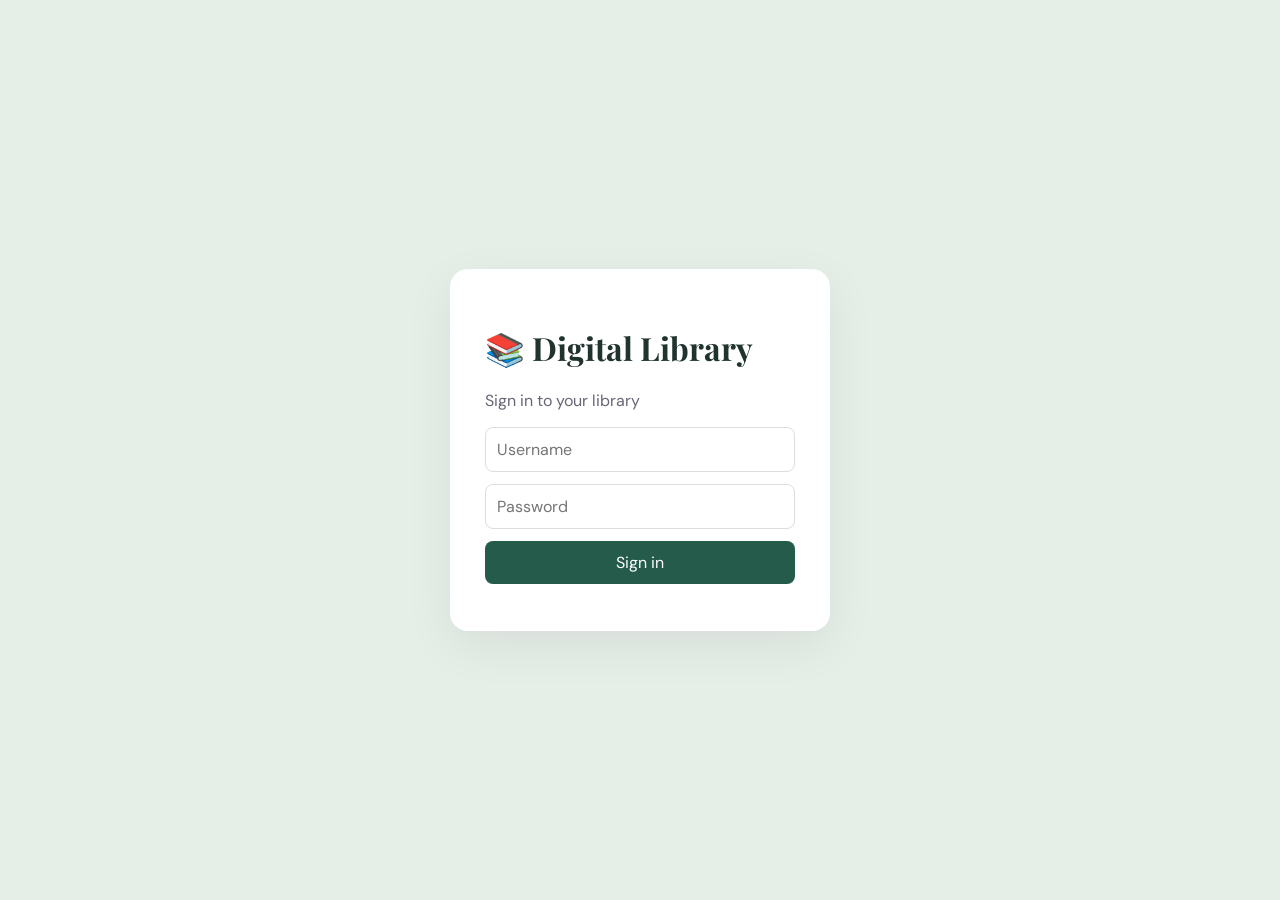
<file: src/main/resources/static/index.html>
<!doctype html><html><head><meta charset="UTF-8"><meta name="viewport" content="width=device-width,initial-scale=1"><title>Digital Library</title><link rel="stylesheet" href="style.css"></head><body>
<div id="login" class="login"><form id="loginForm">
    <h1>📚 Digital Library</h1><p>Sign in to your library</p>
    <input id="username" placeholder="Username" required>
    <input id="password" type="password" placeholder="Password" required>
    <button>Sign in</button></form></div>
<div id="app" class="hidden"><aside><h2>📚 Library</h2><nav><button data-page="dashboard">Dashboard</button><button data-page="books">Books</button><button data-page="members">Members</button><button data-page="loans">Issue / Return</button><button data-page="bookings">Bookings</button><button data-page="contact">Contact</button></nav><button id="logout">Log out</button></aside><main><header><h1 id="heading">Dashboard</h1><span id="who"></span></header>
<section id="dashboard" class="page"><div class="hero"><h2>Welcome to your library</h2><p>Discover books and manage library activities.</p></div><div class="stats"><div>Books <b id="bc">0</b></div><div>Members <b id="mc">0</b></div><div>Active loans <b id="lc">0</b></div><div>Bookings <b id="kc">0</b></div></div></section>
<section id="books" class="page hidden"><input id="search" placeholder="Search books by title or author"><button id="addToggle" class="admin">+ Add book</button><form id="bookForm" class="panel hidden"><h3 id="formTitle">Add book</h3><input id="title" placeholder="Title" required><input id="author" placeholder="Author" required><input id="isbn" placeholder="ISBN"><input id="category" placeholder="Category"><button>Save</button><button type="button" id="cancel">Cancel</button></form><div id="bookList" class="grid"></div></section>
<section id="members" class="page hidden"><form id="memberForm" class="panel admin"><h3>Register member</h3><input id="mname" placeholder="Name" required><input id="memail" type="email" placeholder="Email" required><input id="mphone" placeholder="Phone"><button>Save member</button></form><div id="memberList" class="grid"></div></section>
<section id="loans" class="page hidden"><div id="loanList" class="panel"></div></section><section id="bookings" class="page hidden"><div id="bookingList" class="panel"></div></section>
<section id="contact" class="page hidden"><form id="contactForm" class="panel"><h3>Contact us</h3>
    <input id="cname" placeholder="Name" required><input id="cemail" type="email" placeholder="Email" required>
    <textarea id="msg" placeholder="Message" required></textarea><button>Send message</button>
    <p id="sent"></p></form><div id="inbox" class="panel admin"></div></section></main>
</div><script src="script.js"></script></body></html>
</file>
<file: src/main/resources/static/style.css>
@import url('https://fonts.googleapis.com/css2?family=DM+Sans:wght@400;600;700&family=Playfair+Display:wght@700&display=swap');*{box-sizing:border-box}body{margin:0;background:#f5f4ef;color:#20332e;font-family:'DM Sans',sans-serif}button,input,textarea{font:inherit;padding:11px;border:1px solid #ddd;border-radius:8px;margin:5px}button{cursor:pointer;background:#245b4b;color:white;border:0}input,textarea{background:white;color:#20332e}.hidden{display:none!important}.login{min-height:100vh;display:grid;place-items:center;background:#e6eee8}.login form{background:white;padding:35px;border-radius:18px;width:min(380px,90vw);box-shadow:0 15px 50px #0001}.login h1,h1,h2{font-family:'Playfair Display',serif}.login input,.login button{display:block;width:100%;margin:12px 0}.login small{color:#667}.login p{color:#667}aside{position:fixed;inset:0 auto 0 0;width:225px;background:#173f35;color:white;padding:24px;display:flex;flex-direction:column}aside h2{margin:0 0 25px}nav{display:grid;gap:8px}nav button{text-align:left;background:#ffffff17}#logout{margin-top:auto;background:#ffffff20}main{margin-left:225px;padding:30px 5vw}header{display:flex;justify-content:space-between;align-items:center}.hero{padding:28px;border-radius:15px;background:#dce9df}.stats{display:grid;grid-template-columns:repeat(4,1fr);gap:12px;margin:18px 0}.stats div,.panel,.card{background:white;border:1px solid #e5e2da;border-radius:12px;padding:18px}.stats b{display:block;font-size:27px;margin-top:10px}.grid{display:grid;grid-template-columns:repeat(auto-fill,minmax(220px,1fr));gap:14px;margin-top:18px}.card h3{font-family:'Playfair Display',serif}.card p{color:#667;font-size:13px}.panel{margin:15px 0}.panel input{display:block;width:min(500px,100%)}textarea{display:block;width:min(500px,100%);min-height:90px}.admin{ }@media(max-width:760px){aside{position:static;width:auto}nav{grid-template-columns:repeat(3,1fr)}main{margin:0;padding:18px}.stats{grid-template-columns:repeat(2,1fr)}}
</file>
